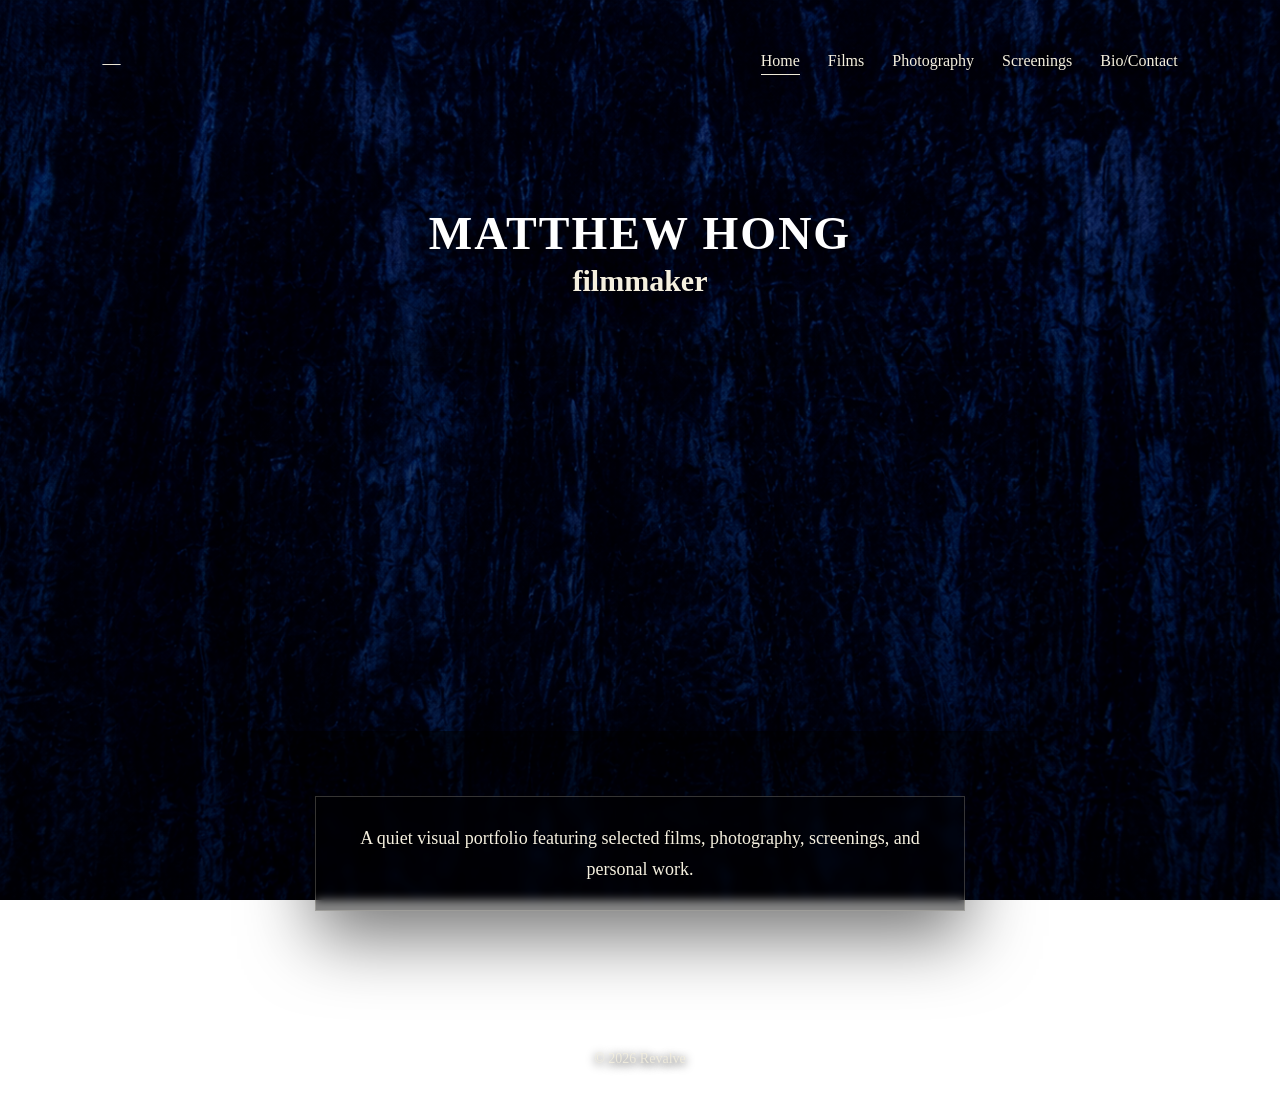
<file: index.html>
<!DOCTYPE html>
<html lang="en">
<head>
  <meta charset="UTF-8" />
  <meta name="viewport" content="width=device-width, initial-scale=1.0" />
  <title>Matthew Hong | Filmmaker</title>

  <link rel="stylesheet" href="css/style.css" />
</head>

<body>
  <header>
    <div class="logo">—</div>

    <nav>
      <a href="#" class="active">Home</a>
      <a href="#">Films</a>
      <a href="#">Photography</a>
      <a href="#">Screenings</a>
      <a href="#">Bio/Contact</a>
    </nav>
  </header>

  <main>
    <section class="hero">
      <h1>MATTHEW HONG</h1>
      <h2>filmmaker</h2>

      <div class="image-grid">
        <div class="image-card image-one"></div>
        <div class="image-card image-two"></div>
      </div>

      <p class="intro">
        A quiet visual portfolio featuring selected films, photography,
        screenings, and personal work.
      </p>
    </section>
  </main>

  <footer>
    © 2026 Revalve
  </footer>

  <script src="js/script.js"></script>
</body>
</html>
</file>
<file: css/style.css>
* {
  margin: 0;
  padding: 0;
  box-sizing: border-box;
}

body {
  min-height: 100vh;
  font-family: Georgia, "Times New Roman", serif;
  color: #f5f0df;
  background:
    linear-gradient(rgba(0, 0, 0, 0.55), rgba(0, 0, 0, 0.7)),
    url("../media/bg.png");
  background-size: cover;
  background-position: center;
  background-attachment: fixed;
}

header {
  padding: 52px 8%;
  display: flex;
  justify-content: space-between;
  align-items: center;
}

.logo {
  font-size: 18px;
  color: #f5f0df;
}

nav {
  display: flex;
  gap: 28px;
}

nav a {
  color: #f5f0df;
  text-decoration: none;
  font-size: 16px;
  padding-bottom: 4px;
  border-bottom: 1px solid transparent;
  text-shadow: 0 2px 10px rgba(0, 0, 0, 0.95);
}

nav a:hover,
nav a.active {
  border-bottom: 1px solid #f5f0df;
}

.hero {
  max-width: 950px;
  margin: 80px auto 0;
  padding: 0 24px;
  text-align: center;
}

h1 {
  font-size: 46px;
  letter-spacing: 2px;
  color: #ffffff;
  text-shadow: 0 5px 20px rgba(0, 0, 0, 1);
}

h2 {
  margin-top: 4px;
  margin-bottom: 68px;
  font-size: 30px;
  color: #f5f0df;
  text-shadow: 0 5px 18px rgba(0, 0, 0, 1);
}

.image-grid {
  max-width: 780px;
  margin: 0 auto;
  display: grid;
  grid-template-columns: 1fr 1fr;
  overflow: hidden;
  box-shadow: 0 30px 90px rgba(0, 0, 0, 0.8);
}

.image-card {
  height: 365px;
  background-size: cover;
  background-position: center;
  transition: transform 0.45s ease, filter 0.45s ease;
}

.image-card:hover {
  transform: scale(1.03);
  filter: brightness(1.08);
}

.image-one {
  background-image: url("https://images.unsplash.com/photo-1485846234645-a62644f84728?auto=format&fit=crop&w=900&q=80");
}

.image-two {
  background-image: url("https://images.unsplash.com/photo-1517604931442-7e0c8ed2963c?auto=format&fit=crop&w=900&q=80");
}

.intro {
  max-width: 650px;
  margin: 65px auto 0;
  padding: 26px 32px;
  font-size: 18px;
  line-height: 1.7;
  background: rgba(0, 0, 0, 0.48);
  border: 1px solid rgba(245, 240, 223, 0.22);
  box-shadow: 0 25px 70px rgba(0, 0, 0, 0.55);
  backdrop-filter: blur(5px);
}

footer {
  margin-top: 100px;
  padding: 40px 20px;
  text-align: center;
  font-size: 14px;
  color: rgba(245, 240, 223, 0.8);
  text-shadow: 0 2px 10px rgba(0, 0, 0, 1);
}

@media (max-width: 768px) {
  body {
    background-attachment: scroll;
  }

  header {
    flex-direction: column;
    gap: 26px;
    padding: 35px 20px;
  }

  nav {
    justify-content: center;
    flex-wrap: wrap;
    gap: 16px;
  }

  .hero {
    margin-top: 50px;
  }

  h1 {
    font-size: 34px;
  }

  h2 {
    font-size: 24px;
    margin-bottom: 45px;
  }

  .image-grid {
    grid-template-columns: 1fr;
  }

  .image-card {
    height: 300px;
  }

  .intro {
    font-size: 16px;
    padding: 22px;
  }
}
</file>
